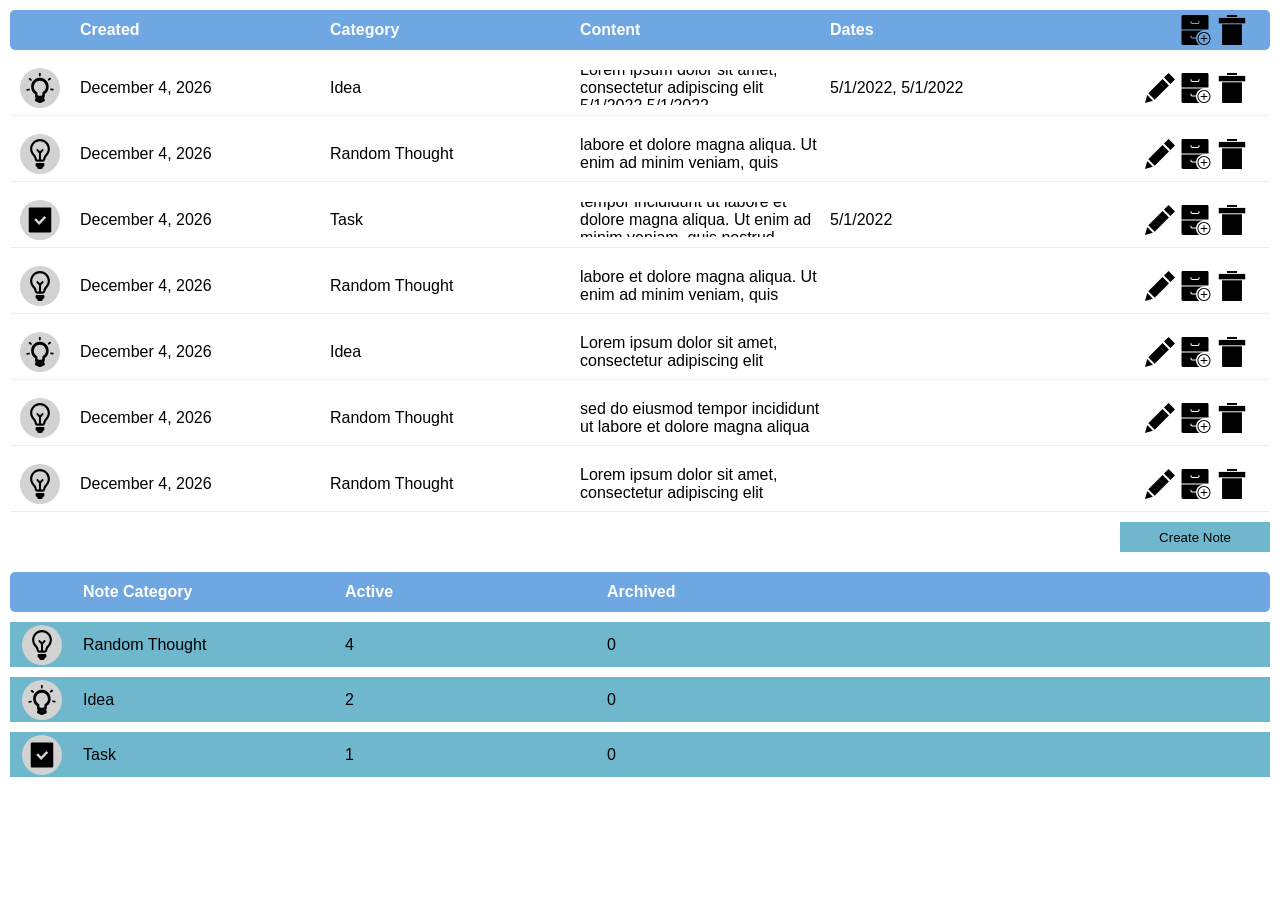
<file: index.html>
<head>
  <link rel="stylesheet" href="./css/global.css" />
  <link rel="stylesheet" href="./css/row.css" />
  <link rel="stylesheet" href="./css/create-note-pop-up.css" />
</head>
<body>
  <main>
    <div class="note-list-container">
      <div class="row_title">
        <div class="col_icon"></div>
        <label class="col_title">created</label>
        <label class="col_title">category</label>
        <label class="col_title">content</label>
        <label class="col_title">dates</label>
        <div class="row__actions-container">
          <img class="action-icon" src="./svg/archive-box.svg" />
          <img class="action-icon" src="./svg/trash.svg" />
        </div>
      </div>
      <div class="note-list"></div>
      <div class="create-note-button-container">
        <button id="create-note-button">create note</button>
      </div>
    </div>

    <div class="note-list-container" id="summary-list">
      <div class="row_title">
        <div class="col_icon"></div>
        <label class="col_title">note category</label>
        <label class="col_title">active</label>
        <label class="col_title">archived</label>
      </div>
    </div>
  </main>
  <script type="module" src="./js/index.js"></script>
</body>
</file>
<file: css/global.css>
body {
  font-family: sans-serif;
  margin: 0px;
}

main {
  padding: 10px;
  width: inherit;
  min-width: 600px;
}

button {
  text-transform: capitalize;
  background-color: #6eb7cd;
  border: none;
  width: 150px;
  height: 30px;
}

.note-list-container {
  margin-bottom: 20px;
}

.action-icon {
  padding: 0px 0px;
  width: 30px;
  height: 30px;
  border: none;
  background: none;
  margin: 0px 3px;
}

.col_icon {
  display: flex;
  width: 5%;
  min-width: 50px;
  justify-content: center;
  align-items: center;
}

.col_title {
  width: 20%;
  display: flex;
  text-transform: capitalize;
  font-weight: 600;
  color: #fff;
  padding-left: 10px;
}

.col_content {
  width: 20%;
  display: flex;
  align-items: center;
  overflow: hidden;
  margin: 0px;
  cursor: pointer;
  padding-left: 10px;
}

.col_content:nth-child(2) {
  text-transform: capitalize;
}

.col_content:nth-child(3) {
  text-transform: capitalize;
}
</file>
<file: css/row.css>
.row {
  height: 35px;
  display: flex;
  background-color: #notes;
  border-bottom: 1px solid #00000010;
  padding: 10px 0px;
  margin: 10px 0px;
  justify-content: flex-start;
}

.row:hover {
  background-color: #00000010;
  border-bottom: 1px solid #fff;
  transition: 0.3s;
  box-shadow: 0px 2px 4px 2px #80808070;
}

.row_title {
  height: 30px;
  display: flex;
  background-color: #6Ea7E2;
  padding: 5px 0px;
  min-width: 800px;
  border-radius: 5px;
  justify-content: flex-start;
  align-items: center;
  margin-bottom: 10px;
}

.row_category {
  height: 35px;
  display: flex;
  background-color: #6eb7cd;
  padding: 5px 0px;
  justify-content: flex-start;
  margin-bottom: 10px;
}

.row_active {
  height: auto;
  background-color: #00000010;
}

.row__category-icon {
  display: flex;
  justify-content: center;
  align-items: center;
  width: 40px;
  height: 40px;
  border-radius: 20px;
  background-color: #d2d2d2;
}

.row__actions-container {
  display: flex;
  width: 15%;
  padding-right: 20px;
  justify-content: flex-end;
  align-items: center;
}
</file>
<file: css/create-note-pop-up.css>
.create-note-pop-up-overlayer {
  position: absolute;
  width: 100%;
  height: 100%;
  top: 0;
  background-color: #00000060;
  display: flex;
  justify-content: center;
  align-items: center;
}

.create-note-pop-up {
  display: flex;
  width: 400px;
  height: 300px;
  padding: 20px;
  margin: 10px 0px;
  border-radius: 5px;
  background-color: #B0E0E6;
  flex-direction: column;
  text-transform: capitalize;
}

.create-note-pop-up__selector {
  text-transform: capitalize;
  margin-top: 10px;
}

.create-note-pop-up__selector__options {
  text-transform: capitalize;
}

.create-note-pop-up__note-input-container {
  display: flex;
  flex-direction: column;
  align-items: flex-end;
}

.create-note-pop-up__note-input {
  height: 200px;
  margin: 10px 0px;
  resize: none;
}

.create-note-button-container {
  display: flex;
  justify-content: flex-end;
  margin-top: 10px;
}

.create-note-pop-up__buttons-container {
  display: flex;
  justify-content: flex-end;
  margin-top: 10px;
  justify-content: space-between;
}
</file>
